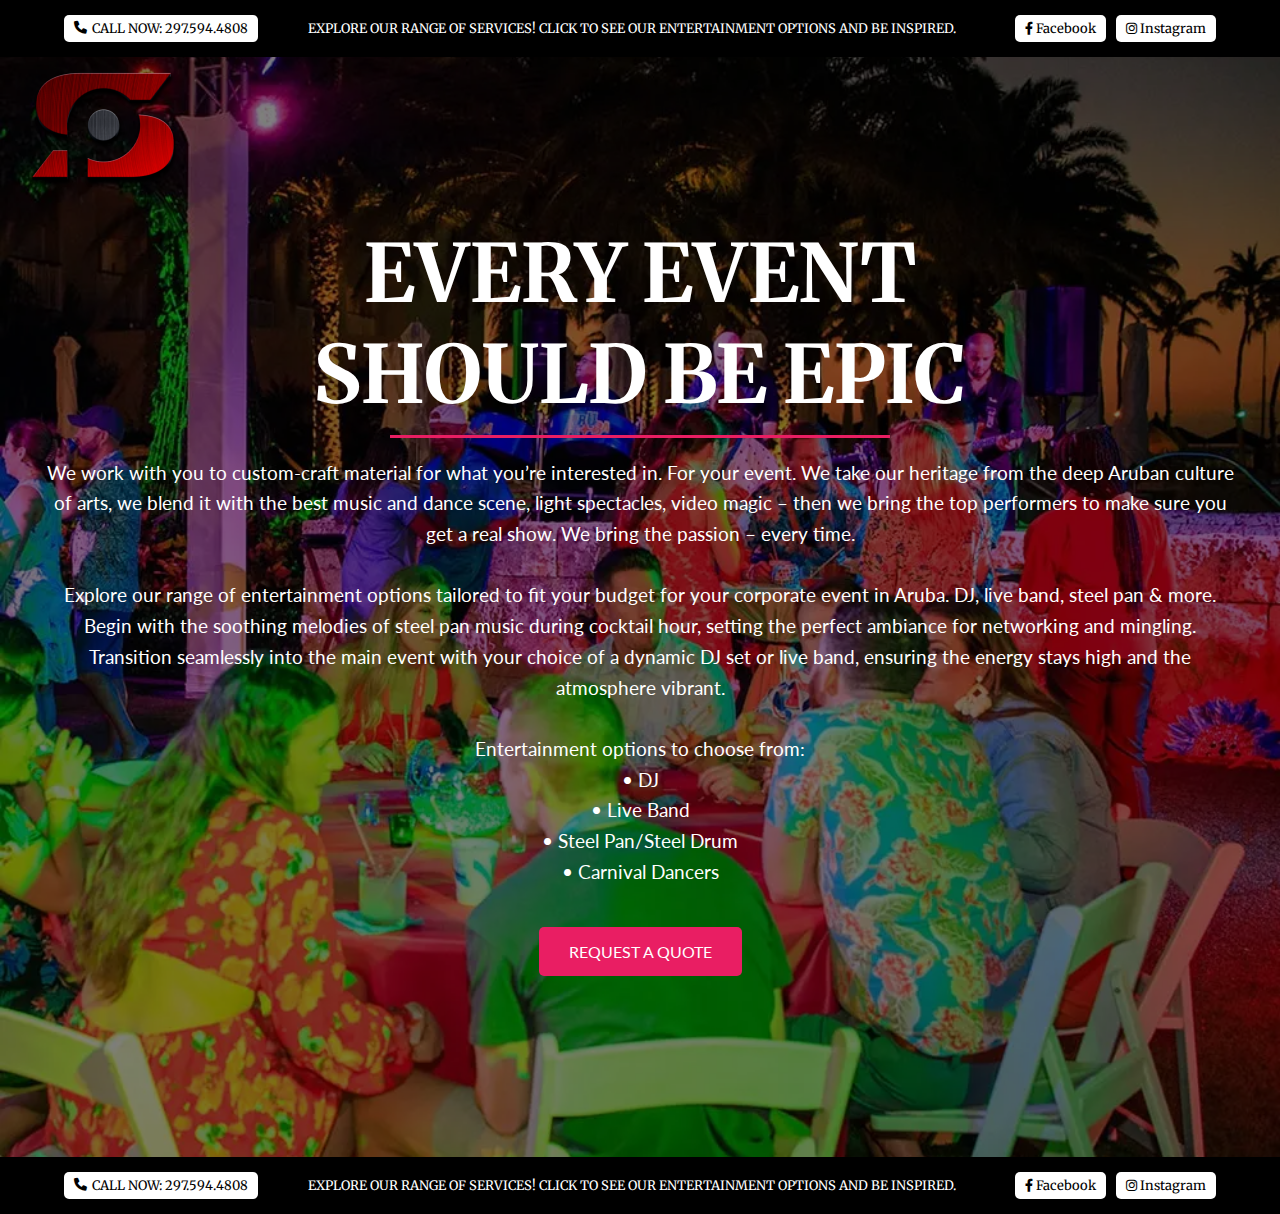
<file: corporate.html>
<!DOCTYPE html>
<html lang="en">
<head>
    <meta charset="UTF-8">
    <meta name="viewport" content="width=device-width, initial-scale=1.0">
    <title>Top-Rated Event Company in Aruba | Corporate Event Entertainment</title>
    <link rel="stylesheet" href="corporate.css">
    <link rel="stylesheet" href="https://cdnjs.cloudflare.com/ajax/libs/font-awesome/6.0.0-beta3/css/all.min.css">
    <link href="https://fonts.googleapis.com/css2?family=Playfair+Display:wght@400;700&family=Merriweather:wght@400;700&family=Lato:wght@400;700&display=swap" rel="stylesheet">
<link rel="icon" type="image/png" href="sharp-logo.png">
</head>
<body>
<!-- Banner Section -->
<div class="top-header">
    <a href="index.html">
        <img src="sharp-logo.png" alt="Company Logo" class="company-logo">
    </a>
    <div class="top-header-content">
        <a href="tel:+2975944808" class="call-button"><i class="fas fa-phone"></i> CALL NOW: 297.594.4808</a>
        <button class="center-text-btn" onclick="window.location.href = 'index.html';">EXPLORE OUR RANGE OF SERVICES! CLICK TO SEE OUR ENTERTAINMENT OPTIONS AND BE INSPIRED.</button>
        <div class="social-buttons">
            <a href="https://www.facebook.com/sharparuba/" target="_blank" class="social-button"><i class="fab fa-facebook-f"></i> Facebook</a>
            <a href="https://www.instagram.com/sharpproductionsaruba/" target="_blank" class="social-button"><i class="fab fa-instagram"></i> Instagram</a>
        </div>
    </div>
</div>

<!-- Quote Section -->
<section class="quote-section">
    <div class="quote-content">
        <h2>EVERY EVENT <br>SHOULD BE EPIC</h2>
        <div class="red-line"></div>
        <p class="quote-description">We work with you to custom-craft material for what you’re interested in. For your event. We take our heritage from the deep Aruban culture of arts, we blend it with the best music and dance scene, light spectacles, video magic – then we bring the top performers to make sure you get a real show. We bring the passion – every time.<br><br> Explore our range of entertainment options tailored to fit your budget for your corporate event in Aruba. DJ, live band, steel pan & more.<br> Begin with the soothing melodies of steel pan music during cocktail hour, setting the perfect ambiance for networking and mingling. <br>Transition seamlessly into the main event with your choice of a dynamic DJ set or live band, ensuring the energy stays high and the atmosphere vibrant.<br><br> Entertainment options to choose from:
<br>• DJ
<br>• Live Band
<br>• Steel Pan/Steel Drum
<br>• Carnival Dancers </p>
    </div>

	<div class="quote-content">
        <a href="quote.html" class="red-button">REQUEST A QUOTE</a>
    </div>
</section>

<!-- Bottom Banner Section -->
<div class="bottom-header">
    <div class="top-header-content">
        <a href="tel:+2975944808" class="call-button"><i class="fas fa-phone"></i> CALL NOW: 297.594.4808</a>
        <button class="center-text-btn" onclick="window.location.href = 'index.html';">EXPLORE OUR RANGE OF SERVICES! CLICK TO SEE OUR ENTERTAINMENT OPTIONS AND BE INSPIRED.</button>
        <div class="social-buttons">
            <a href="https://www.facebook.com/sharparuba/" target="_blank" class="social-button"><i class="fab fa-facebook-f"></i> Facebook</a>
            <a href="https://www.instagram.com/sharpproductionsaruba/" target="_blank" class="social-button"><i class="fab fa-instagram"></i> Instagram</a>
        </div>
    </div>
</div>



<script src="scripts.js"></script>
</body>
</html>
</file>
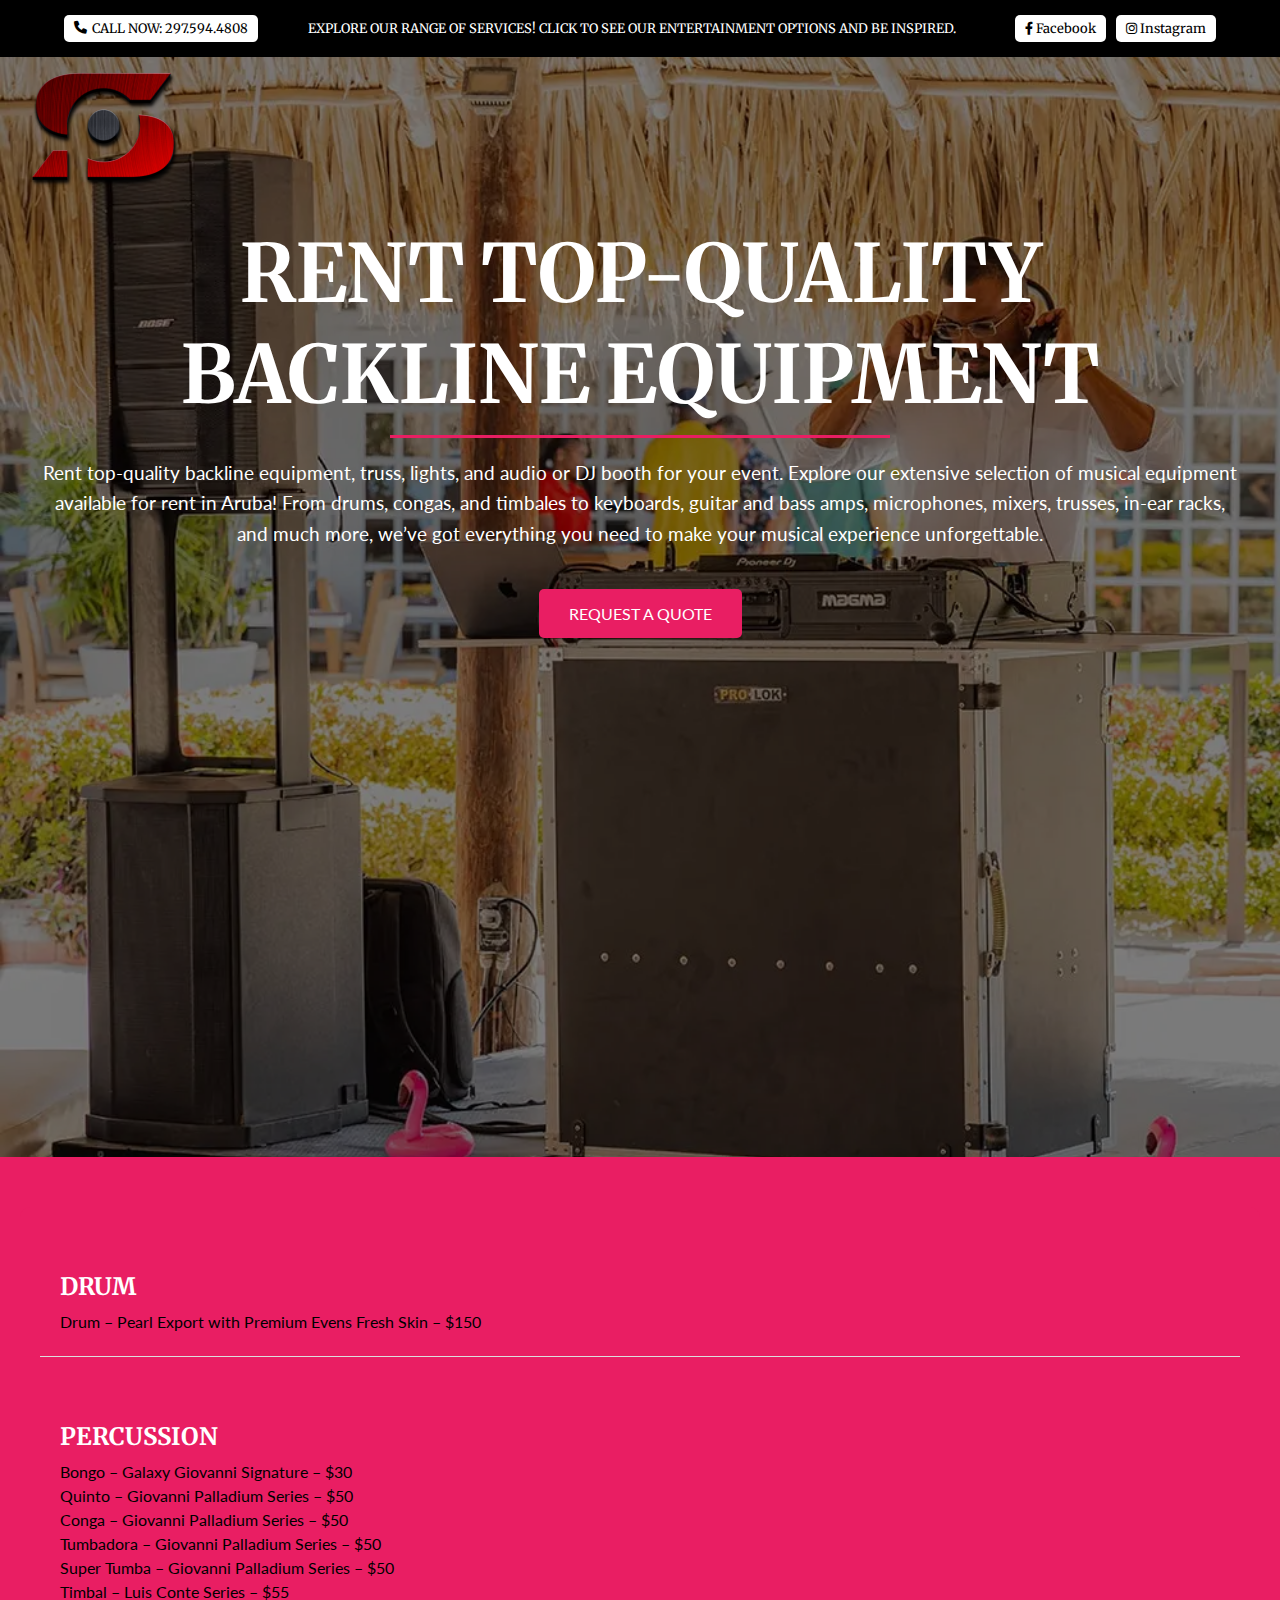
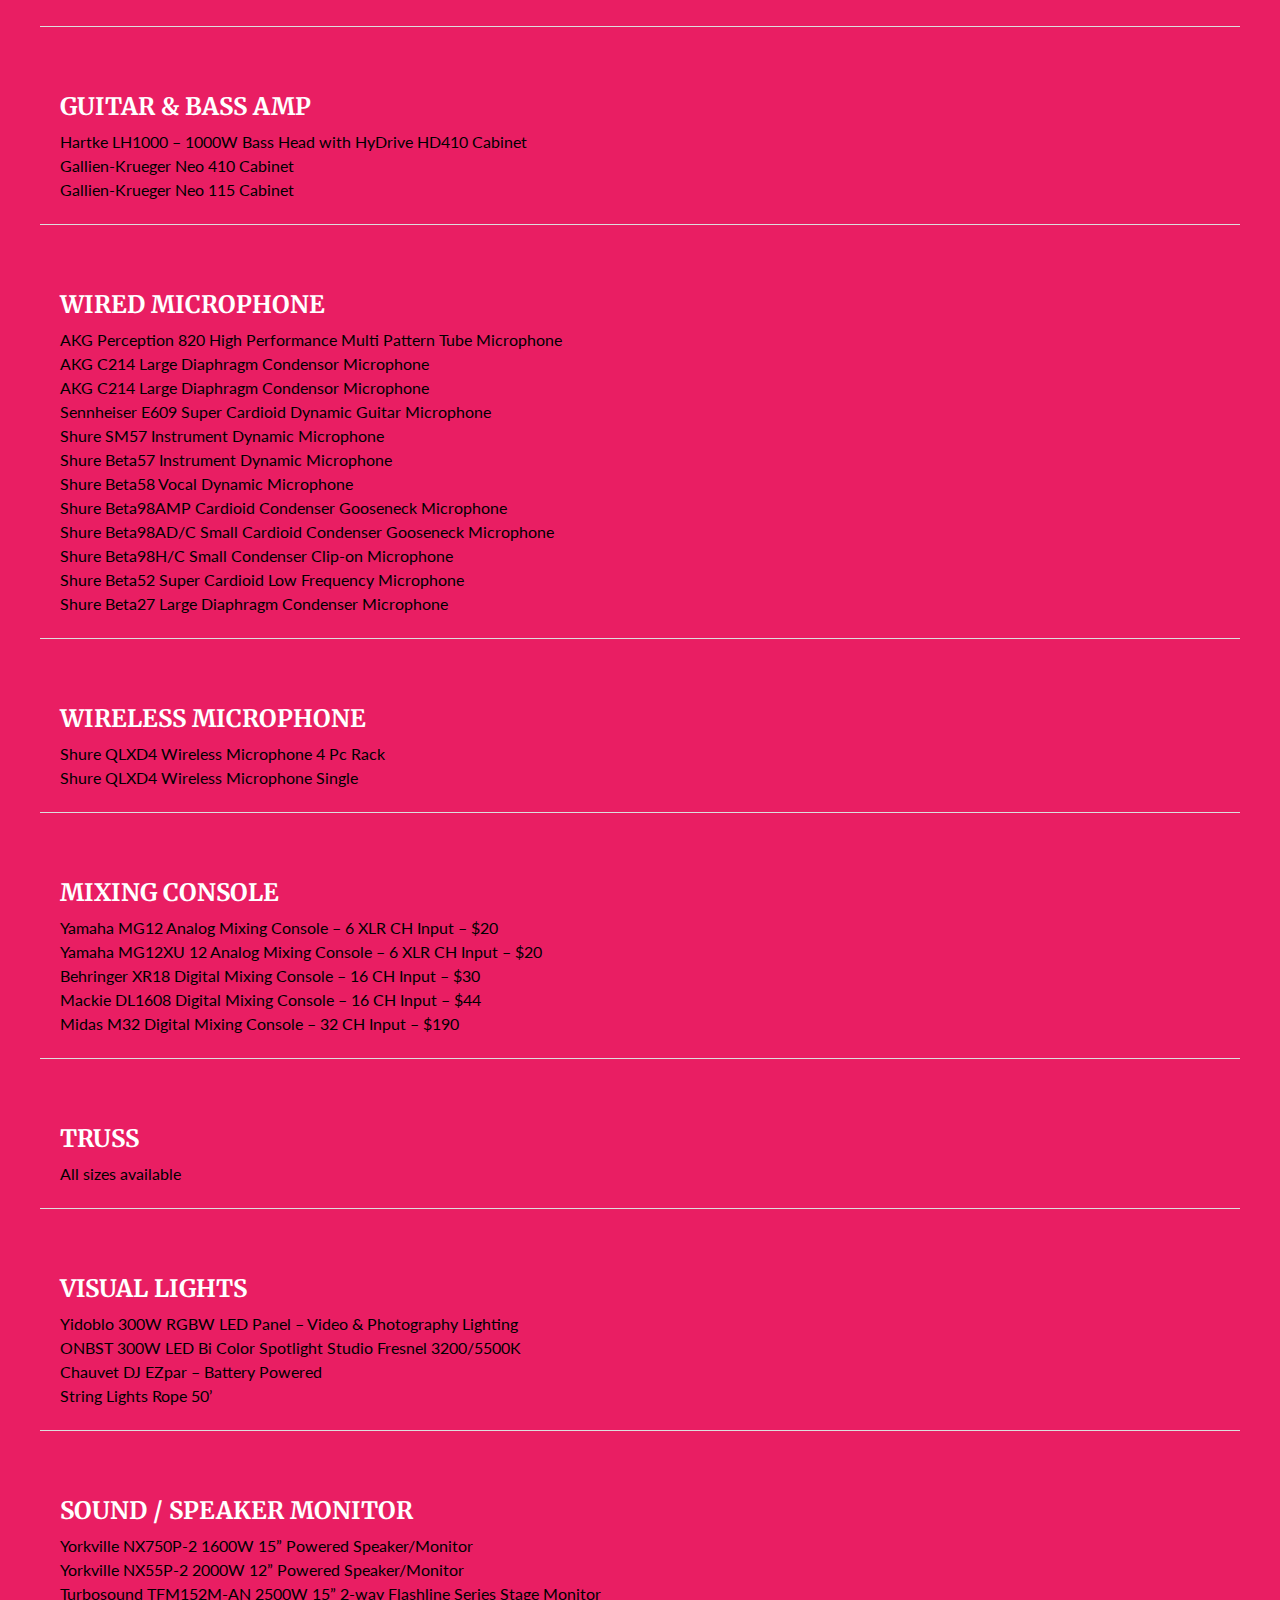
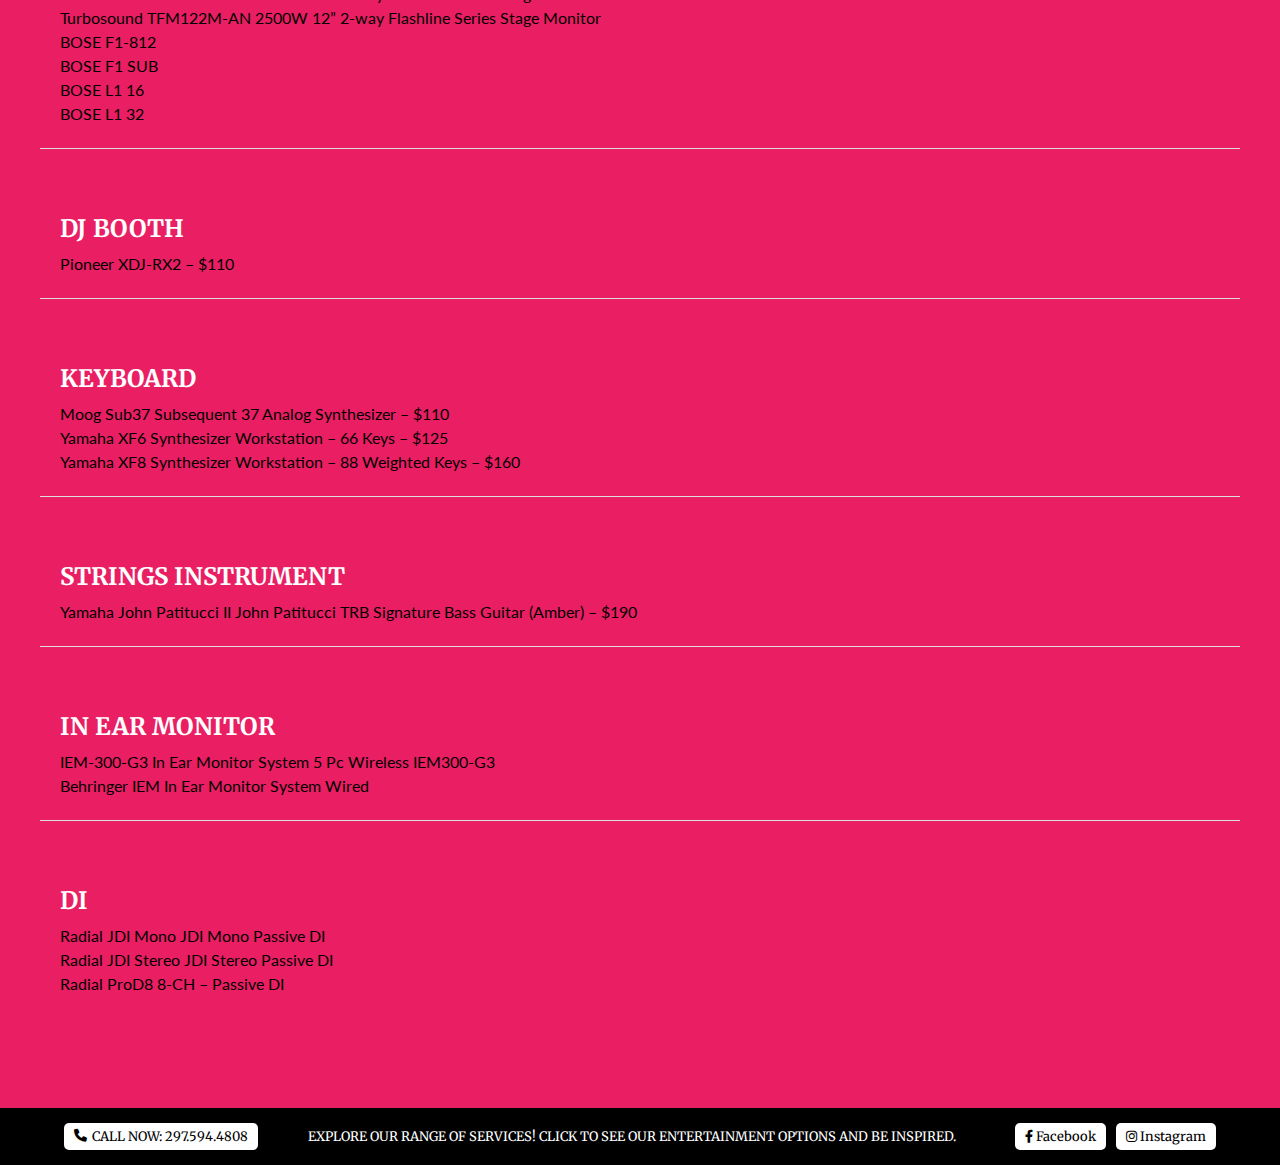
<file: equipment.html>
<!DOCTYPE html>
<html lang="en">
<head>
    <meta charset="UTF-8">
    <meta name="viewport" content="width=device-width, initial-scale=1.0">
    <title>Best Selection of Stage Equipment in Aruba | Equipment Rental</title>
    <link rel="stylesheet" href="equipment.css">
    <link rel="stylesheet" href="https://cdnjs.cloudflare.com/ajax/libs/font-awesome/6.0.0-beta3/css/all.min.css">
    <link href="https://fonts.googleapis.com/css2?family=Playfair+Display:wght@400;700&family=Merriweather:wght@400;700&family=Lato:wght@400;700&display=swap" rel="stylesheet">
<link rel="icon" type="image/png" href="sharp-logo.png">
    <style>
        .equipment-list {
            font-family: 'Merriweather', serif;
            font-weight: bold;
        }
        .equipment-list .item {
            margin-bottom: 20px;
        }
        .equipment-list .item p {
            font-family: 'Lato', sans-serif;
            font-weight: normal;
            margin: 5px 0;
        }
    </style>
</head>
<body>
<!-- Banner Section -->
<div class="top-header">
    <a href="index.html">
        <img src="sharp-logo.png" alt="Company Logo" class="company-logo">
    </a>
    <div class="top-header-content">
        <a href="tel:+2975944808" class="call-button"><i class="fas fa-phone"></i> CALL NOW: 297.594.4808</a>
        <button class="center-text-btn" onclick="window.location.href = 'index.html';">EXPLORE OUR RANGE OF SERVICES! CLICK TO SEE OUR ENTERTAINMENT OPTIONS AND BE INSPIRED.</button>
        <div class="social-buttons">
            <a href="https://www.facebook.com/sharparuba/" target="_blank" class="social-button"><i class="fab fa-facebook-f"></i> Facebook</a>
            <a href="https://www.instagram.com/sharpproductionsaruba/" target="_blank" class="social-button"><i class="fab fa-instagram"></i> Instagram</a>
        </div>
    </div>
</div>

<!-- Quote Section -->
<section class="quote-section">
    <div class="quote-content">
        <h2>RENT TOP-QUALITY<br>BACKLINE EQUIPMENT</h2>
        <div class="red-line"></div>
        <p class="quote-description">Rent top-quality backline equipment, truss, lights, and audio or DJ booth for your event. Explore our extensive selection of musical equipment available for rent in Aruba! From drums, congas, and timbales to keyboards, guitar and bass amps, microphones, mixers, trusses, in-ear racks, and much more, we’ve got everything you need to make your musical experience unforgettable.</p>
    </div>

	<div class="quote-content">
        <a href="quote.html" class="red-button">REQUEST A QUOTE</a>
    </div>
</section>

<!-- Equipment List Section -->
<section class="equipment-list">
    <div class="item">
        <h3>DRUM</h3>
        <p>Drum – Pearl Export with Premium Evens Fresh Skin – $150</p>
    </div>
    <div class="item">
        <h3>PERCUSSION</h3>
        <p>Bongo – Galaxy Giovanni Signature – $30</p>
        <p>Quinto – Giovanni Palladium Series – $50</p>
        <p>Conga – Giovanni Palladium Series – $50</p>
        <p>Tumbadora – Giovanni Palladium Series – $50</p>
        <p>Super Tumba – Giovanni Palladium Series – $50</p>
        <p>Timbal – Luis Conte Series – $55</p>
    </div>
    <div class="item">
        <h3>GUITAR & BASS AMP</h3>
        <p>Hartke LH1000 – 1000W Bass Head with HyDrive HD410 Cabinet</p>
        <p>Gallien-Krueger Neo 410 Cabinet</p>
        <p>Gallien-Krueger Neo 115 Cabinet</p>
    </div>
    <div class="item">
        <h3>WIRED MICROPHONE</h3>
        <p>AKG Perception 820 High Performance Multi Pattern Tube Microphone</p>
        <p>AKG C214 Large Diaphragm Condensor Microphone</p>
        <p>AKG C214 Large Diaphragm Condensor Microphone</p>
        <p>Sennheiser E609 Super Cardioid Dynamic Guitar Microphone</p>
        <p>Shure SM57 Instrument Dynamic Microphone</p>
        <p>Shure Beta57 Instrument Dynamic Microphone</p>
        <p>Shure Beta58 Vocal Dynamic Microphone</p>
        <p>Shure Beta98AMP Cardioid Condenser Gooseneck Microphone</p>
        <p>Shure Beta98AD/C Small Cardioid Condenser Gooseneck Microphone</p>
        <p>Shure Beta98H/C Small Condenser Clip-on Microphone</p>
        <p>Shure Beta52 Super Cardioid Low Frequency Microphone</p>
        <p>Shure Beta27 Large Diaphragm Condenser Microphone</p>
    </div>
    <div class="item">
        <h3>WIRELESS MICROPHONE</h3>
        <p>Shure QLXD4 Wireless Microphone 4 Pc Rack</p>
        <p>Shure QLXD4 Wireless Microphone Single</p>
    </div>
    <div class="item">
        <h3>MIXING CONSOLE</h3>
        <p>Yamaha MG12 Analog Mixing Console – 6 XLR CH Input – $20</p>
        <p>Yamaha MG12XU 12 Analog Mixing Console – 6 XLR CH Input – $20</p>
        <p>Behringer XR18 Digital Mixing Console – 16 CH Input – $30</p>
        <p>Mackie DL1608 Digital Mixing Console – 16 CH Input – $44</p>
        <p>Midas M32 Digital Mixing Console – 32 CH Input – $190</p>
    </div>
    <div class="item">
        <h3>TRUSS</h3>
        <p>All sizes available</p>
    </div>
    <div class="item">
        <h3>VISUAL LIGHTS</h3>
        <p>Yidoblo 300W RGBW LED Panel – Video & Photography Lighting</p>
        <p>ONBST 300W LED Bi Color Spotlight Studio Fresnel 3200/5500K</p>
        <p>Chauvet DJ EZpar – Battery Powered</p>
        <p>String Lights Rope 50’</p>
    </div>
    <div class="item">
        <h3>SOUND / SPEAKER MONITOR</h3>
        <p>Yorkville NX750P-2 1600W 15” Powered Speaker/Monitor</p>
        <p>Yorkville NX55P-2 2000W 12” Powered Speaker/Monitor</p>
        <p>Turbosound TFM152M-AN 2500W 15” 2-way Flashline Series Stage Monitor</p>
        <p>Turbosound TFM122M-AN 2500W 12” 2-way Flashline Series Stage Monitor</p>
        <p>BOSE F1-812</p>
        <p>BOSE F1 SUB</p>
        <p>BOSE L1 16</p>
        <p>BOSE L1 32</p>
    </div>
    <div class="item">
        <h3>DJ BOOTH</h3>
        <p>Pioneer XDJ-RX2 – $110</p>
    </div>
    <div class="item">
        <h3>KEYBOARD</h3>
        <p>Moog Sub37 Subsequent 37 Analog Synthesizer – $110</p>
        <p>Yamaha XF6 Synthesizer Workstation – 66 Keys – $125</p>
        <p>Yamaha XF8 Synthesizer Workstation – 88 Weighted Keys – $160</p>
    </div>
    <div class="item">
        <h3>STRINGS INSTRUMENT</h3>
        <p>Yamaha John Patitucci II John Patitucci TRB Signature Bass Guitar (Amber) – $190</p>
    </div>
    <div class="item">
        <h3>IN EAR MONITOR</h3>
        <p>IEM-300-G3 In Ear Monitor System 5 Pc Wireless IEM300-G3</p>
        <p>Behringer IEM In Ear Monitor System Wired</p>
    </div>
    <div class="item">
        <h3>DI</h3>
        <p>Radial JDI Mono JDI Mono Passive DI</p>
        <p>Radial JDI Stereo JDI Stereo Passive DI</p>
        <p>Radial ProD8 8-CH – Passive DI</p>
    </div>
</section>

<!-- Bottom Banner Section -->
<div class="bottom-header">
    <div class="top-header-content">
        <a href="tel:+2975944808" class="call-button"><i class="fas fa-phone"></i> CALL NOW: 297.594.4808</a>
        <button class="center-text-btn" onclick="window.location.href = 'index.html';">EXPLORE OUR RANGE OF SERVICES! CLICK TO SEE OUR ENTERTAINMENT OPTIONS AND BE INSPIRED.</button>
        <div class="social-buttons">
            <a href="https://www.facebook.com/sharparuba/" target="_blank" class="social-button"><i class="fab fa-facebook-f"></i> Facebook</a>
            <a href="https://www.instagram.com/sharpproductionsaruba/" target="_blank" class="social-button"><i class="fab fa-instagram"></i> Instagram</a>
        </div>
    </div>
</div>

<script src="scripts.js"></script>
</body>
</html>
</file>
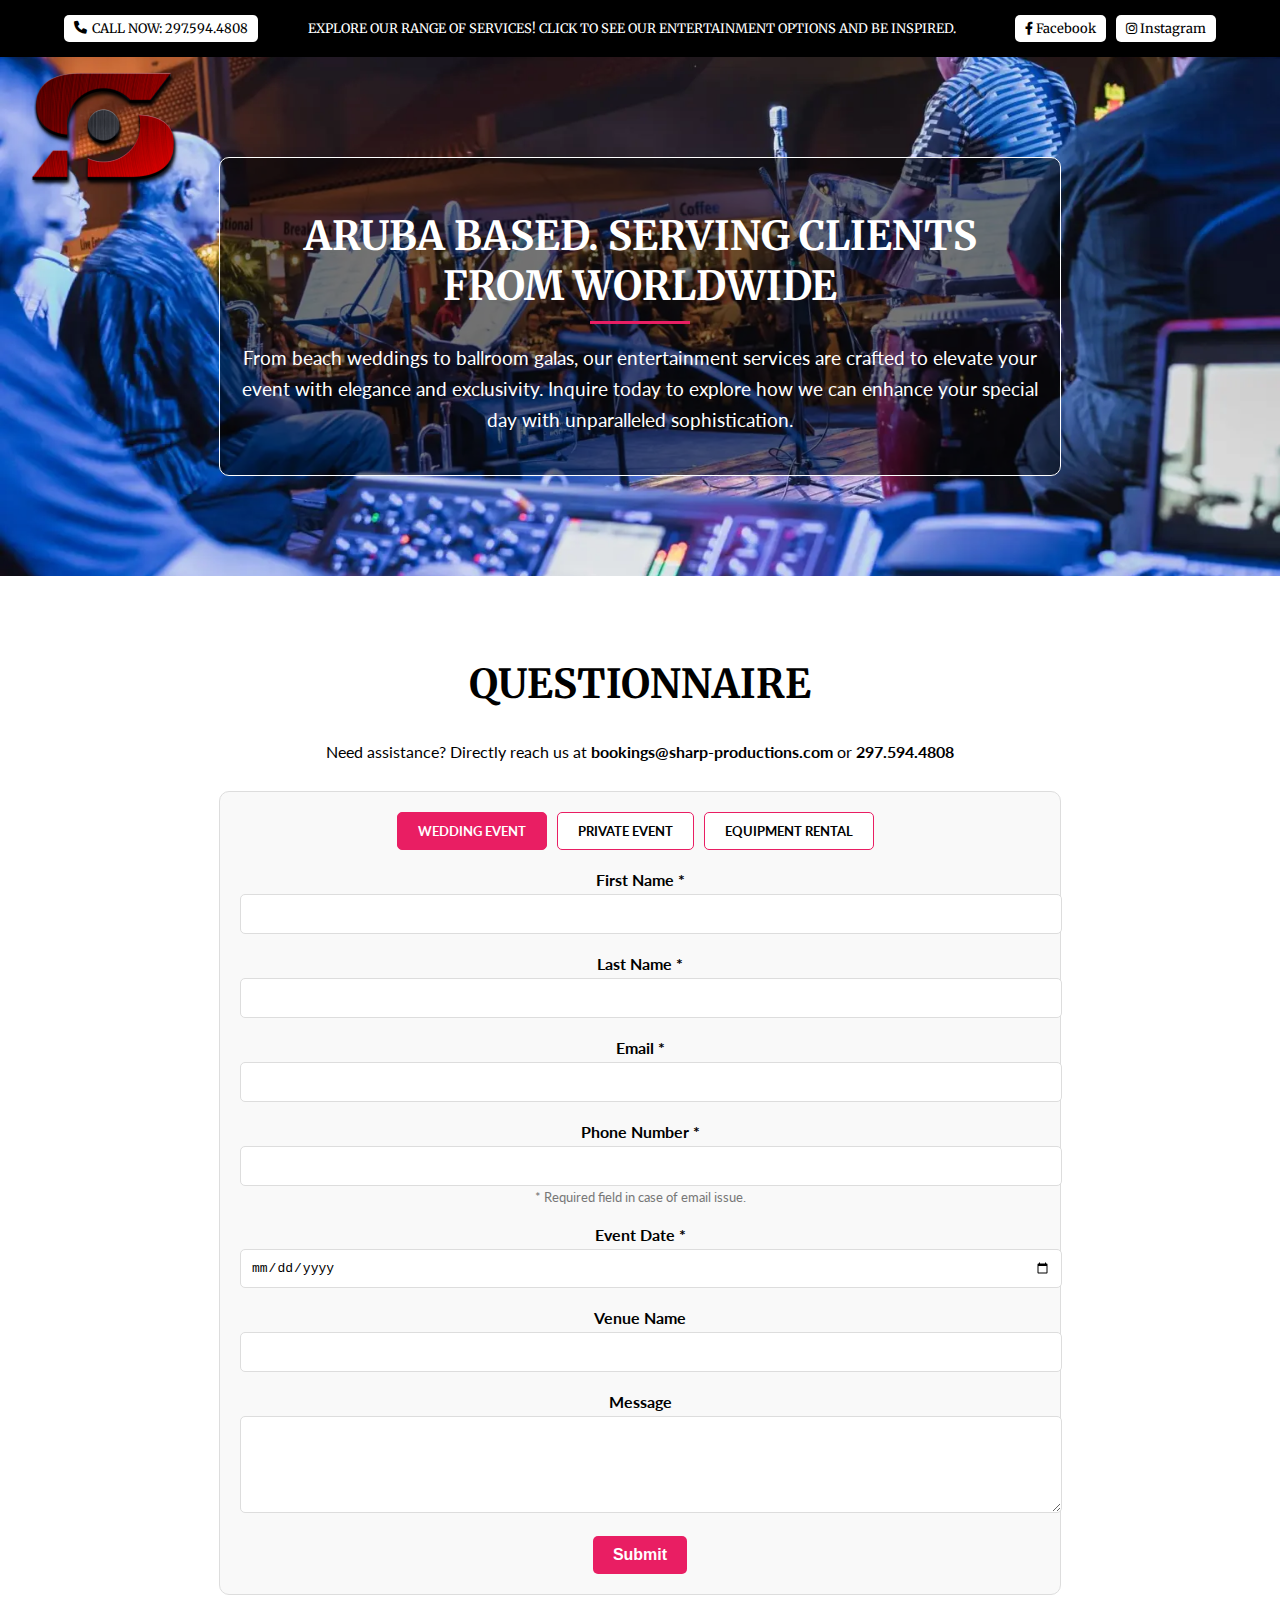
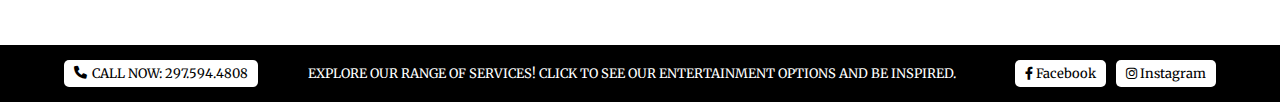
<file: quote.html>
<!DOCTYPE html>
<html lang="en">
<head>
    <meta charset="UTF-8">
    <meta name="viewport" content="width=device-width, initial-scale=1.0">
    <title>Make Your Next Event Unforgettable! Request a Quote Now</title>
    <link rel="stylesheet" href="quotestyle.css">
    <link rel="stylesheet" href="https://cdnjs.cloudflare.com/ajax/libs/font-awesome/6.0.0-beta3/css/all.min.css">
    <link href="https://fonts.googleapis.com/css2?family=Playfair+Display:wght@400;700&family=Merriweather:wght@400;700&family=Lato:wght@400;700&display=swap" rel="stylesheet">
<link rel="icon" type="image/png" href="sharp-logo.png">
</head>
<body>
<!-- Banner Section -->
<div class="top-header">
    <a href="index.html">
        <img src="sharp-logo.png" alt="Company Logo" class="company-logo">
    </a>
    <div class="top-header-content">        <a href="tel:+2975944808" class="call-button"><i class="fas fa-phone"></i> CALL NOW: 297.594.4808</a>
        <button class="center-text-btn" onclick="window.location.href = 'index.html';">EXPLORE OUR RANGE OF SERVICES! CLICK TO SEE OUR ENTERTAINMENT OPTIONS AND BE INSPIRED.</button>
        <div class="social-buttons">
            <a href="https://www.facebook.com/sharparuba/" target="_blank" class="social-button"><i class="fab fa-facebook-f"></i> Facebook</a>
            <a href="https://www.instagram.com/sharpproductionsaruba/" target="_blank" class="social-button"><i class="fab fa-instagram"></i> Instagram</a>
        </div>
    </div>
</div>

    <!-- Quote Section -->
    <section class="quote-section">
        <div class="quote-content">
            <h2>ARUBA BASED. SERVING CLIENTS FROM WORLDWIDE</h2>
            <div class="red-line"></div>
            <p class="quote-description">From beach weddings to ballroom galas, our entertainment services are crafted to elevate your event with elegance and exclusivity. Inquire today to explore how we can enhance your special day with unparalleled sophistication.</p>
        </div>
    </section>

    <!-- Form Section -->
    <section class="form-section">
        <div class="form-header">
            <h2>QUESTIONNAIRE</h2>
            <p class="contact-info">Need assistance? Directly reach us at <strong>bookings@sharp-productions.com</strong> or <strong>297.594.4808</strong></p>
        </div>
        <div class="form-container">
            <div class="tabs">
                <button class="tab-btn active" data-tab="wedding">WEDDING EVENT</button>
                <button class="tab-btn" data-tab="private">PRIVATE EVENT</button>
                <button class="tab-btn" data-tab="rental">EQUIPMENT RENTAL</button>
            </div>
            <form id="quote-form" action="submit.php" method="post">
                <div id="wedding" class="tab-content active">
                    <div class="form-group">
                        <label for="first-name">First Name *</label>
                        <input type="text" id="first-name" name="first-name" required>
                    </div>
                    <div class="form-group">
                        <label for="last-name">Last Name *</label>
                        <input type="text" id="last-name" name="last-name" required>
                    </div>
                    <div class="form-group">
                        <label for="email">Email *</label>
                        <input type="email" id="email" name="email" required>
                    </div>
                    <div class="form-group">
                        <label for="phone">Phone Number *</label>
                        <input type="tel" id="phone" name="phone" required>
                        <span class="note">* Required field in case of email issue.</span>
                    </div>
                    <div class="form-group">
                        <label for="event-date">Event Date *</label>
                        <input type="date" id="event-date" name="event-date" required>
                    </div>
                    <div class="form-group">
                        <label for="venue">Venue Name</label>
                        <input type="text" id="venue" name="venue">
                    </div>
                    <div class="form-group">
                        <label for="message">Message</label>
                        <textarea id="message" name="message" rows="5"></textarea>
                    </div>
                </div>
                <div id="private" class="tab-content">
                    <div class="form-group">
                        <label for="first-name">First Name *</label>
                        <input type="text" id="first-name" name="first-name" required>
                    </div>
                    <div class="form-group">
                        <label for="last-name">Last Name *</label>
                        <input type="text" id="last-name" name="last-name" required>
                    </div>
                    <div class="form-group">
                        <label for="email">Email *</label>
                        <input type="email" id="email" name="email" required>
                    </div>
                    <div class="form-group">
                        <label for="phone">Phone Number *</label>
                        <input type="tel" id="phone" name="phone" required>
                        <span class="note">* Required field in case of email issue.</span>
                    </div>
                    <div class="form-group">
                        <label for="event-date">Event Date *</label>
                        <input type="date" id="event-date" name="event-date" required>
                    </div>
                    <div class="form-group">
                        <label for="venue">Venue Name</label>
                        <input type="text" id="venue" name="venue">
                    </div>
                    <div class="form-group">
                        <label for="message">Message</label>
                        <textarea id="message" name="message" rows="5"></textarea>
                    </div>
                </div>
                <div id="rental" class="tab-content">
                    <div class="form-group">
                        <label for="first-name">First Name *</label>
                        <input type="text" id="first-name" name="first-name" required>
                    </div>
                    <div class="form-group">
                        <label for="last-name">Last Name *</label>
                        <input type="text" id="last-name" name="last-name" required>
                    </div>
                    <div class="form-group">
                        <label for="email">Email *</label>
                        <input type="email" id="email" name="email" required>
                    </div>
                    <div class="form-group">
                        <label for="phone">Phone Number *</label>
                        <input type="tel" id="phone" name="phone" required>
                        <span class="note">* Required field in case of email issue.</span>
                    </div>
                    <div class="form-group">
                        <label for="event-date">Event Date *</label>
                        <input type="date" id="event-date" name="event-date" required>
                    </div>
                    <div class="form-group">
                        <label for="venue">Venue Name</label>
                        <input type="text" id="venue" name="venue">
                    </div>
                    <div class="form-group">
                        <label for="message">Message</label>
                        <textarea id="message" name="message" rows="5"></textarea>
                    </div>
                </div>
                <button type="submit" class="submit-btn">Submit</button>
            </form>
        </div>
    </section>
<!-- Bottom Banner Section -->
<div class="bottom-header">
    <div class="top-header-content">
        <a href="tel:+2975944808" class="call-button"><i class="fas fa-phone"></i> CALL NOW: 297.594.4808</a>
        <button class="center-text-btn" onclick="window.location.href = 'index.html';">EXPLORE OUR RANGE OF SERVICES! CLICK TO SEE OUR ENTERTAINMENT OPTIONS AND BE INSPIRED.</button>
        <div class="social-buttons">
            <a href="https://www.facebook.com/sharparuba/" target="_blank" class="social-button"><i class="fab fa-facebook-f"></i> Facebook</a>
            <a href="https://www.instagram.com/sharpproductionsaruba/" target="_blank" class="social-button"><i class="fab fa-instagram"></i> Instagram</a>
        </div>
    </div>
</div>

    <script src="scripts.js"></script>
</body>
</html>
</file>
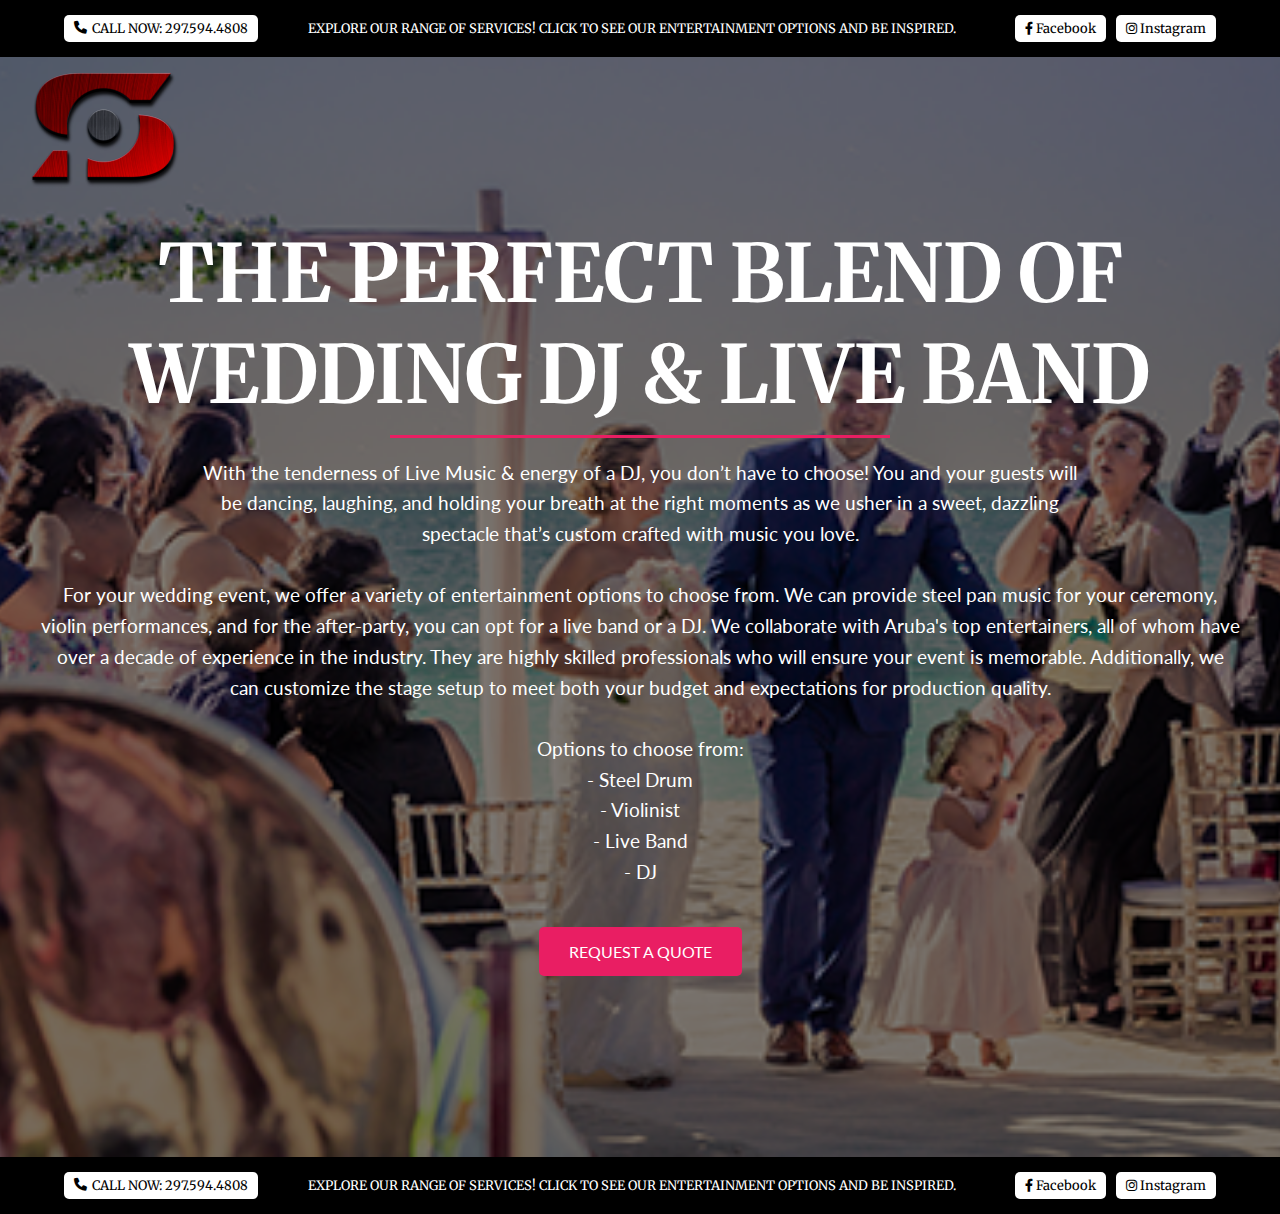
<file: wedding.html>
<!DOCTYPE html>
<html lang="en">
<head>
    <meta charset="UTF-8">
    <meta name="viewport" content="width=device-width, initial-scale=1.0">
    <title>Best DJ/Band Performance in Aruba | Wedding Entertainment </title>
    <link rel="stylesheet" href="weddingstyle.css">
    <link rel="stylesheet" href="https://cdnjs.cloudflare.com/ajax/libs/font-awesome/6.0.0-beta3/css/all.min.css">
    <link href="https://fonts.googleapis.com/css2?family=Playfair+Display:wght@400;700&family=Merriweather:wght@400;700&family=Lato:wght@400;700&display=swap" rel="stylesheet">
<link rel="icon" type="image/png" href="sharp-logo.png">
</head>
<body>
<!-- Banner Section -->
<div class="top-header">
    <a href="index.html">
        <img src="sharp-logo.png" alt="Company Logo" class="company-logo">
    </a>
    <div class="top-header-content">
        <a href="tel:+2975944808" class="call-button"><i class="fas fa-phone"></i> CALL NOW: 297.594.4808</a>
        <button class="center-text-btn" onclick="window.location.href = 'index.html';">EXPLORE OUR RANGE OF SERVICES! CLICK TO SEE OUR ENTERTAINMENT OPTIONS AND BE INSPIRED.</button>
        <div class="social-buttons">
            <a href="https://www.facebook.com/sharparuba/" target="_blank" class="social-button"><i class="fab fa-facebook-f"></i> Facebook</a>
            <a href="https://www.instagram.com/sharpproductionsaruba/" target="_blank" class="social-button"><i class="fab fa-instagram"></i> Instagram</a>
        </div>
    </div>
</div>

<!-- Quote Section -->
<section class="quote-section">
    <div class="quote-content">
        <h2>THE PERFECT BLEND OF WEDDING DJ & LIVE BAND</h2>
        <div class="red-line"></div>
        <p class="quote-description">With the tenderness of Live Music & energy of a DJ, you don’t have to choose! You and your guests will<br> be dancing, laughing, and holding your breath at the right moments as we usher in a sweet, dazzling<br> spectacle that’s custom crafted with music you love.<br><br> For your wedding event, we offer a variety of entertainment options to choose from. We can provide steel pan music for your ceremony, violin performances, and for the after-party, you can opt for a live band or a DJ. We collaborate with Aruba's top entertainers, all of whom have over a decade of experience in the industry. They are highly skilled professionals who will ensure your event is memorable. Additionally, we can customize the stage setup to meet both your budget and expectations for production quality.<br><br> Options to choose from: <br>- Steel Drum<br>- Violinist<br>- Live Band<br>- DJ</p>
    </div>

	<div class="quote-content">
        <a href="quote.html" class="red-button">REQUEST A QUOTE</a>
    </div>
</section>

<!-- Bottom Banner Section -->
<div class="bottom-header">
    <div class="top-header-content">
        <a href="tel:+2975944808" class="call-button"><i class="fas fa-phone"></i> CALL NOW: 297.594.4808</a>
        <button class="center-text-btn" onclick="window.location.href = 'index.html';">EXPLORE OUR RANGE OF SERVICES! CLICK TO SEE OUR ENTERTAINMENT OPTIONS AND BE INSPIRED.</button>
        <div class="social-buttons">
            <a href="https://www.facebook.com/sharparuba/" target="_blank" class="social-button"><i class="fab fa-facebook-f"></i> Facebook</a>
            <a href="https://www.instagram.com/sharpproductionsaruba/" target="_blank" class="social-button"><i class="fab fa-instagram"></i> Instagram</a>
        </div>
    </div>
</div>



<script src="scripts.js"></script>
</body>
</html>
</file>
<file: corporate.css>
/* General Styles */
body {
    font-family: 'Lato', sans-serif;
    margin: 0;
    padding: 0;
    background-color: #fff;
    color: #000;
}

.top-header {
    background: #000; /* Black background for the top header */
    color: #fff;
    padding: 10px 0;
    font-size: 0.9em;
}

.top-header-content {
    display: flex;
    justify-content: space-between;
    align-items: center;
    width: 90%;
    margin: 0 auto;
    font-family: 'Merriweather', serif;
}

.call-button {
    background: #fff;
    color: #000; /* Adjust text color */
    padding: 5px 10px;
    text-decoration: none;
    border-radius: 5px;
    font-size: 0.9em;
    display: flex;
    align-items: center;
    gap: 5px;
}

.center-text {
    text-align: center;
    color: #fff;
    margin: 20px 0;
}

.social-buttons {
    display: flex;
    justify-content: flex-end; /* Align social buttons to the right */
}

.social-button {
    background: #fff;
    color: #000; /* Adjust text color */
    padding: 5px 10px;
    text-decoration: none;
    border-radius: 5px;
    font-size: 0.9em;
    margin-left: 10px;
}

.red-line {
    width: 500px;
    height: 3px;
    background-color: #e91e63;
    margin: 10px auto;
}

.quote-section {
    background-image: url('corporate.png');
    background-size: cover;
    background-position: center center;
    text-align: center;
    padding: 100px 20px;
    margin: 0;
    height: 100vh;
    position: relative; /* Ensure relative positioning for absolute children */
}

.quote-section::before {
    content: "";
    position: absolute;
    top: 0;
    left: 0;
    width: 100%;
    height: 100%;
    background-color: rgba(0, 0, 0, 0.5); /* Dark tint overlay */
    z-index: 1; /* Ensure it's behind quote content */
}

.quote-content {
    max-width: 1200px;
    margin: 0 auto;
    position: relative; /* Ensure relative positioning for absolute children */
    z-index: 2; /* Ensure it's in front of dark tint overlay */
    color: #fff; /* Text color for quote content */
}

.quote-content h2 {
    font-size: 5em;
    margin-bottom: 10px;
    font-family: 'Merriweather', serif;
    font-weight: bold;
}

.quote-description {
    font-size: 1.2em;
    line-height: 1.6;
    font-family: 'Lato', sans-serif;
    font-weight: normal;
}

.bottom-header {
    background: #000; /* Black background for the bottom header */
    color: #fff;
    padding: 10px 0;
    font-size: 0.9em;
    position: relative; /* Ensure it stays at the bottom */
}

.bottom-header .top-header-content {
    display: flex;
    justify-content: space-between;
    align-items: center;
    width: 90%;
    margin: 0 auto;
    font-family: 'Merriweather', serif;
}

.bottom-header .call-button {
    background: #fff;
    color: #000;
    padding: 5px 10px;
    text-decoration: none;
    border-radius: 5px;
    font-size: 0.9em;
    display: flex;
    align-items: center;
    gap: 5px;
}

.bottom-header .center-text {
    text-align: center;
    color: #fff;
    margin: 20px 0;
}

.bottom-header .social-buttons {
    display: flex;
    justify-content: flex-end;
}

.bottom-header .social-button {
    background: #fff;
    color: #000;
    padding: 5px 10px;
    text-decoration: none;
    border-radius: 5px;
    font-size: 0.9em;
    margin-left: 10px;
}

.center-text-btn {
    background-color: black;
    color: #fff;
    padding: 10px 20px;
    text-decoration: none;
    border: none;
    border-radius: 5px;
    font-size: 0.9em;
    cursor: pointer;
    transition: background-color 0.3s ease, color 0.3s ease;
    font-family: 'Merriweather', serif;
}

.center-text-btn:hover {
    background-color: #e91e63;
}

/* Adjust center text alignment */
.top-header .top-header-content,
.bottom-header .top-header-content {
    display: flex;
    justify-content: space-between;
    align-items: center;
    width: 90%;
    margin: 0 auto;
    font-family: 'Merriweather', serif;
    flex-wrap: wrap; /* Ensure items wrap on smaller screens */
}

/* Adjust spacing for the button */
.top-header .center-text,
.bottom-header .center-text {
    text-align: center;
    color: #fff;
    margin: 20px 0;
    width: 100%;
}

.company-logo {
    position: absolute;
    top: 50px; /* Adjust as needed */
    left: 30px; /* Adjust as needed */
    z-index: 10; /* Ensure it appears in front of background */
}

.red-button {
    background-color: #e91e63;
    color: #fff;
    padding: 15px 30px;
    text-decoration: none;
    border: none;
    border-radius: 5px;
    font-family: 'Lato', sans-serif;
    font-size: 1em;
    display: inline-block;
    margin-top: 20px;
    transition: background-color 0.3s ease, color 0.3s ease;
}

.red-button:hover {
    background-color: #fff;
    color: #e91e63;
}
</file>
<file: equipment.css>
/* General Styles */
body {
    font-family: 'Lato', sans-serif;
    margin: 0;
    padding: 0;
    background-color: #e91e63; /* Set the background color of the body to red */
    color: #fff; /* Adjust text color */
}

.top-header {
    background: #000; /* Black background for the top header */
    color: #fff;
    padding: 10px 0;
    font-size: 0.9em;
}

.top-header-content {
    display: flex;
    justify-content: space-between;
    align-items: center;
    width: 90%;
    margin: 0 auto;
    font-family: 'Merriweather', serif;
}

.call-button {
    background: #fff;
    color: #000; /* Adjust text color */
    padding: 5px 10px;
    text-decoration: none;
    border-radius: 5px;
    font-size: 0.9em;
    display: flex;
    align-items: center;
    gap: 5px;
}

.center-text {
    text-align: center;
    color: #fff;
    margin: 20px 0;
}

.social-buttons {
    display: flex;
    justify-content: flex-end; /* Align social buttons to the right */
}

.social-button {
    background: #fff;
    color: #000; /* Adjust text color */
    padding: 5px 10px;
    text-decoration: none;
    border-radius: 5px;
    font-size: 0.9em;
    margin-left: 10px;
}

.red-line {
    width: 500px;
    height: 3px;
    background-color: #e91e63;
    margin: 10px auto;
}

.quote-section {
    background-image: url('equipment.png');
    background-size: cover;
    background-position: center center;
    text-align: center;
    padding: 100px 20px;
    margin: 0;
    height: 100vh;
    position: relative; /* Ensure relative positioning for absolute children */
}

.quote-section::before {
    content: "";
    position: absolute;
    top: 0;
    left: 0;
    width: 100%;
    height: 100%;
    background-color: rgba(0, 0, 0, 0.5); /* Dark tint overlay */
    z-index: 1; /* Ensure it's behind quote content */
}

.quote-content {
    max-width: 1200px;
    margin: 0 auto;
    position: relative; /* Ensure relative positioning for absolute children */
    z-index: 2; /* Ensure it's in front of dark tint overlay */
    color: #fff; /* Text color for quote content */
}

.quote-content h2 {
    font-size: 5em;
    margin-bottom: 10px;
    font-family: 'Merriweather', serif;
    font-weight: bold;
}

.quote-description {
    font-size: 1.2em;
    line-height: 1.6;
    font-family: 'Lato', sans-serif;
    font-weight: normal;
}

.bottom-header {
    background: #000; /* Black background for the bottom header */
    color: #fff;
    padding: 10px 0;
    font-size: 0.9em;
    position: relative; /* Ensure it stays at the bottom */
}

.bottom-header .top-header-content {
    display: flex;
    justify-content: space-between;
    align-items: center;
    width: 90%;
    margin: 0 auto;
    font-family: 'Merriweather', serif;
}

.bottom-header .call-button {
    background: #fff;
    color: #000;
    padding: 5px 10px;
    text-decoration: none;
    border-radius: 5px;
    font-size: 0.9em;
    display: flex;
    align-items: center;
    gap: 5px;
}

.bottom-header .center-text {
    text-align: center;
    color: #fff;
    margin: 20px 0;
}

.bottom-header .social-buttons {
    display: flex;
    justify-content: flex-end;
}

.bottom-header .social-button {
    background: #fff;
    color: #000;
    padding: 5px 10px;
    text-decoration: none;
    border-radius: 5px;
    font-size: 0.9em;
    margin-left: 10px;
}

.center-text-btn {
    background-color: black;
    color: #fff;
    padding: 10px 20px;
    text-decoration: none;
    border: none;
    border-radius: 5px;
    font-size: 0.9em;
    cursor: pointer;
    transition: background-color 0.3s ease, color 0.3s ease;
    font-family: 'Merriweather', serif;
}

.center-text-btn:hover {
    background-color: #e91e63;
}

/* Adjust center text alignment */
.top-header .top-header-content,
.bottom-header .top-header-content {
    display: flex;
    justify-content: space-between;
    align-items: center;
    width: 90%;
    margin: 0 auto;
    font-family: 'Merriweather', serif;
    flex-wrap: wrap; /* Ensure items wrap on smaller screens */
}

/* Adjust spacing for the button */
.top-header .center-text,
.bottom-header .center-text {
    text-align: center;
    color: #fff;
    margin: 20px 0;
    width: 100%;
}

.company-logo {
    position: absolute;
    top: 50px; /* Adjust as needed */
    left: 30px; /* Adjust as needed */
    z-index: 10; /* Ensure it appears in front of background */
}

.red-button {
    background-color: #e91e63;
    color: #fff;
    padding: 15px 30px;
    text-decoration: none;
    border: none;
    border-radius: 5px;
    font-family: 'Lato', sans-serif;
    font-size: 1em;
    display: inline-block;
    margin-top: 20px;
    transition: background-color 0.3s ease, color 0.3s ease;
}

.red-button:hover {
    background-color: #fff;
    color: #e91e63;
}

/* Equipment List Styles */
.equipment-list {
    max-width: 1200px;
    margin: 50px auto;
    padding: 20px;
    font-family: 'Merriweather', serif;
    font-weight: bold;
    background-color: #e91e63; /* Background color of the list page */
    border-radius: 10px;
}

.equipment-list .item {
    margin-bottom: 20px;
    padding: 20px;
    border-bottom: 1px solid #ddd;
}

.equipment-list .item:last-child {
    border-bottom: none;
}

.equipment-list h3 {
    font-size: 1.5em;
    margin-bottom: 10px;
}

.equipment-list p {
    font-family: 'Lato', sans-serif;
    font-weight: normal;
    margin: 5px 0;
    color: #000; /* Adjust text color to black */
}
</file>
<file: quotestyle.css>
/* General Styles */
body {
    font-family: 'Lato', sans-serif;
    margin: 0;
    padding: 0;
    background-color: #fff;
    color: #000;
}

.top-header {
    background: #000; /* Black background for the top header */
    color: #fff;
    padding: 10px 0;
    font-size: 0.9em;
}

.top-header-content {
    display: flex;
    justify-content: space-between;
    align-items: center;
    width: 90%;
    margin: 0 auto;
    font-family: 'Merriweather', serif;
}

.call-button {
    background: #fff;
    color: #000; /* Adjust text color */
    padding: 5px 10px;
    text-decoration: none;
    border-radius: 5px;
    font-size: 0.9em;
    display: flex;
    align-items: center;
    gap: 5px;
}

.center-text {
    text-align: center;
    color: #fff;
    margin: 20px 0;
}

.social-buttons {
    display: flex;
    justify-content: flex-end; /* Align social buttons to the right */
}

.social-button {
    background: #fff;
    color: #000; /* Adjust text color */
    padding: 5px 10px;
    text-decoration: none;
    border-radius: 5px;
    font-size: 0.9em;
    margin-left: 10px;
}



h2, h3 {
    font-family: 'Merriweather', serif;
    font-weight: bold;
}

.red-line {
    width: 100px;
    height: 3px;
    background-color: #e91e63;
    margin: 10px auto;
}

.quote-section {
    background-image: url('quotebg.png'); /* Replace with your background image path */
    background-size: cover;
    background-position: center;
    text-align: center;
    padding: 100px 20px;
}

.quote-content {
    max-width: 800px;
    margin: 0 auto;
    background-color: rgba(0, 0, 0, 0.5);
    padding: 20px;
    border: 1px solid #fff;
    border-radius: 10px;
}

.quote-content h2 {
    font-size: 2.5em;
    color: #fff;
    margin-bottom: 10px;
}

.quote-description {
    font-size: 1.2em;
    color: #fff;
    line-height: 1.6;
}

.form-section {
    padding: 50px 20px;
    text-align: center;
}

.form-header {
    margin-bottom: 30px;
}

.form-header h2 {
    font-size: 2.5em;
}

.contact-info {
    font-size: 1em;
    margin-top: 10px;
}

.form-container {
    max-width: 800px;
    margin: 0 auto;
    background-color: #f9f9f9;
    padding: 20px;
    border: 1px solid #ddd;
    border-radius: 10px;
}

.tabs {
    display: flex;
    justify-content: center;
    margin-bottom: 20px;
}

.tab-btn {
    background-color: #fff;
    color: #000;
    padding: 10px 20px;
    border: 1px solid #e91e63;
    border-radius: 5px;
    cursor: pointer;
    margin-right: 10px;
    font-family: 'Lato', sans-serif;
    font-weight: bold;
    transition: background-color 0.3s ease, color 0.3s ease;
}

.tab-btn.active {
    background-color: #e91e63;
    color: #fff;
}

.tab-content {
    display: none;
}

.tab-content.active {
    display: block;
}

.form-group {
    margin-bottom: 20px;
}

.form-group label {
    display: block;
    font-weight: bold;
    margin-bottom: 5px;
}

.form-group input[type="text"],
.form-group input[type="email"],
.form-group input[type="tel"],
.form-group input[type="date"],
.form-group textarea {
    width: 100%;
    padding: 10px;
    border: 1px solid #ddd;
    border-radius: 5px;
    font-size: 1em;
}

.form-group textarea {
    resize: vertical;
}

.note {
    font-size: 0.8em;
    color: #777;
}

.submit-btn {
    background-color: #e91e63;
    color: #fff;
    padding: 10px 20px;
    border: none;
    border-radius: 5px;
    cursor: pointer;
    font-size: 1em;
    font-weight: bold;
    transition: background-color 0.3s ease;
}

.submit-btn:hover {
    background-color: #c2185b;
}

.bottom-header {
    background: #000; /* Black background for the bottom header */
    color: #fff;
    padding: 10px 0;
    font-size: 0.9em;
    position: relative; /* Ensure it stays at the bottom */
}

.bottom-header .top-header-content {
    display: flex;
    justify-content: space-between;
    align-items: center;
    width: 90%;
    margin: 0 auto;
    font-family: 'Merriweather', serif;
}

.bottom-header .call-button {
    background: #fff;
    color: #000;
    padding: 5px 10px;
    text-decoration: none;
    border-radius: 5px;
    font-size: 0.9em;
    display: flex;
    align-items: center;
    gap: 5px;
}

.bottom-header .center-text {
    text-align: center;
    color: #fff;
    margin: 20px 0;
}

.bottom-header .social-buttons {
    display: flex;
    justify-content: flex-end;
}

.bottom-header .social-button {
    background: #fff;
    color: #000;
    padding: 5px 10px;
    text-decoration: none;
    border-radius: 5px;
    font-size: 0.9em;
    margin-left: 10px;
}

.center-text-btn {
    background-color: black;
    color: #fff;
    padding: 10px 20px;
    text-decoration: none;
    border: none;
    border-radius: 5px;
    font-size: 0.9em;
    cursor: pointer;
    transition: background-color 0.3s ease, color 0.3s ease;
font-family: 'Merriweather', serif; 
}

.center-text-btn:hover {
    background-color: #e91e63;
}

/* Adjust center text alignment */
.top-header .top-header-content,
.bottom-header .top-header-content {
    display: flex;
    justify-content: space-between;
    align-items: center;
    width: 90%;
    margin: 0 auto;
    font-family: 'Merriweather', serif;
    flex-wrap: wrap; /* Ensure items wrap on smaller screens */
}

/* Adjust spacing for the button */
.top-header .center-text,
.bottom-header .center-text {
    text-align: center;
    color: #fff;
    margin: 20px 0;
    width: 100%;
}

.company-logo {
    position: absolute;
    top: 50px; /* Adjust as needed */
    left: 30px; /* Adjust as needed */
    z-index: 10; /* Ensure it appears in front of background */
}
</file>
<file: weddingstyle.css>
/* General Styles */
body {
    font-family: 'Lato', sans-serif;
    margin: 0;
    padding: 0;
    background-color: #fff;
    color: #000;
}

.top-header {
    background: #000; /* Black background for the top header */
    color: #fff;
    padding: 10px 0;
    font-size: 0.9em;
}

.top-header-content {
    display: flex;
    justify-content: space-between;
    align-items: center;
    width: 90%;
    margin: 0 auto;
    font-family: 'Merriweather', serif;
}

.call-button {
    background: #fff;
    color: #000; /* Adjust text color */
    padding: 5px 10px;
    text-decoration: none;
    border-radius: 5px;
    font-size: 0.9em;
    display: flex;
    align-items: center;
    gap: 5px;
}

.center-text {
    text-align: center;
    color: #fff;
    margin: 20px 0;
}

.social-buttons {
    display: flex;
    justify-content: flex-end; /* Align social buttons to the right */
}

.social-button {
    background: #fff;
    color: #000; /* Adjust text color */
    padding: 5px 10px;
    text-decoration: none;
    border-radius: 5px;
    font-size: 0.9em;
    margin-left: 10px;
}

.red-line {
    width: 500px;
    height: 3px;
    background-color: #e91e63;
    margin: 10px auto;
}

.quote-section {
    background-image: url('weddingog.png');
    background-size: cover;
    background-position: center center;
    text-align: center;
    padding: 100px 20px;
    margin: 0;
    height: 100vh;
    position: relative; /* Ensure relative positioning for absolute children */
}

.quote-section::before {
    content: "";
    position: absolute;
    top: 0;
    left: 0;
    width: 100%;
    height: 100%;
    background-color: rgba(0, 0, 0, 0.5); /* Dark tint overlay */
    z-index: 1; /* Ensure it's behind quote content */
}

.quote-content {
    max-width: 1200px;
    margin: 0 auto;
    position: relative; /* Ensure relative positioning for absolute children */
    z-index: 2; /* Ensure it's in front of dark tint overlay */
    color: #fff; /* Text color for quote content */
}

.quote-content h2 {
    font-size: 5em;
    margin-bottom: 10px;
    font-family: 'Merriweather', serif;
    font-weight: bold;
}

.quote-description {
    font-size: 1.2em;
    line-height: 1.6;
    font-family: 'Lato', sans-serif;
    font-weight: normal;
}

.bottom-header {
    background: #000; /* Black background for the bottom header */
    color: #fff;
    padding: 10px 0;
    font-size: 0.9em;
    position: relative; /* Ensure it stays at the bottom */
}

.bottom-header .top-header-content {
    display: flex;
    justify-content: space-between;
    align-items: center;
    width: 90%;
    margin: 0 auto;
    font-family: 'Merriweather', serif;
}

.bottom-header .call-button {
    background: #fff;
    color: #000;
    padding: 5px 10px;
    text-decoration: none;
    border-radius: 5px;
    font-size: 0.9em;
    display: flex;
    align-items: center;
    gap: 5px;
}

.bottom-header .center-text {
    text-align: center;
    color: #fff;
    margin: 20px 0;
}

.bottom-header .social-buttons {
    display: flex;
    justify-content: flex-end;
}

.bottom-header .social-button {
    background: #fff;
    color: #000;
    padding: 5px 10px;
    text-decoration: none;
    border-radius: 5px;
    font-size: 0.9em;
    margin-left: 10px;
}

.center-text-btn {
    background-color: black;
    color: #fff;
    padding: 10px 20px;
    text-decoration: none;
    border: none;
    border-radius: 5px;
    font-size: 0.9em;
    cursor: pointer;
    transition: background-color 0.3s ease, color 0.3s ease;
    font-family: 'Merriweather', serif;
}

.center-text-btn:hover {
    background-color: #e91e63;
}

/* Adjust center text alignment */
.top-header .top-header-content,
.bottom-header .top-header-content {
    display: flex;
    justify-content: space-between;
    align-items: center;
    width: 90%;
    margin: 0 auto;
    font-family: 'Merriweather', serif;
    flex-wrap: wrap; /* Ensure items wrap on smaller screens */
}

/* Adjust spacing for the button */
.top-header .center-text,
.bottom-header .center-text {
    text-align: center;
    color: #fff;
    margin: 20px 0;
    width: 100%;
}

.company-logo {
    position: absolute;
    top: 50px; /* Adjust as needed */
    left: 30px; /* Adjust as needed */
    z-index: 10; /* Ensure it appears in front of background */
}

.red-button {
    background-color: #e91e63;
    color: #fff;
    padding: 15px 30px;
    text-decoration: none;
    border: none;
    border-radius: 5px;
    font-family: 'Lato', sans-serif;
    font-size: 1em;
    display: inline-block;
    margin-top: 20px;
    transition: background-color 0.3s ease, color 0.3s ease;
}

.red-button:hover {
    background-color: #fff;
    color: #e91e63;
}
</file>
